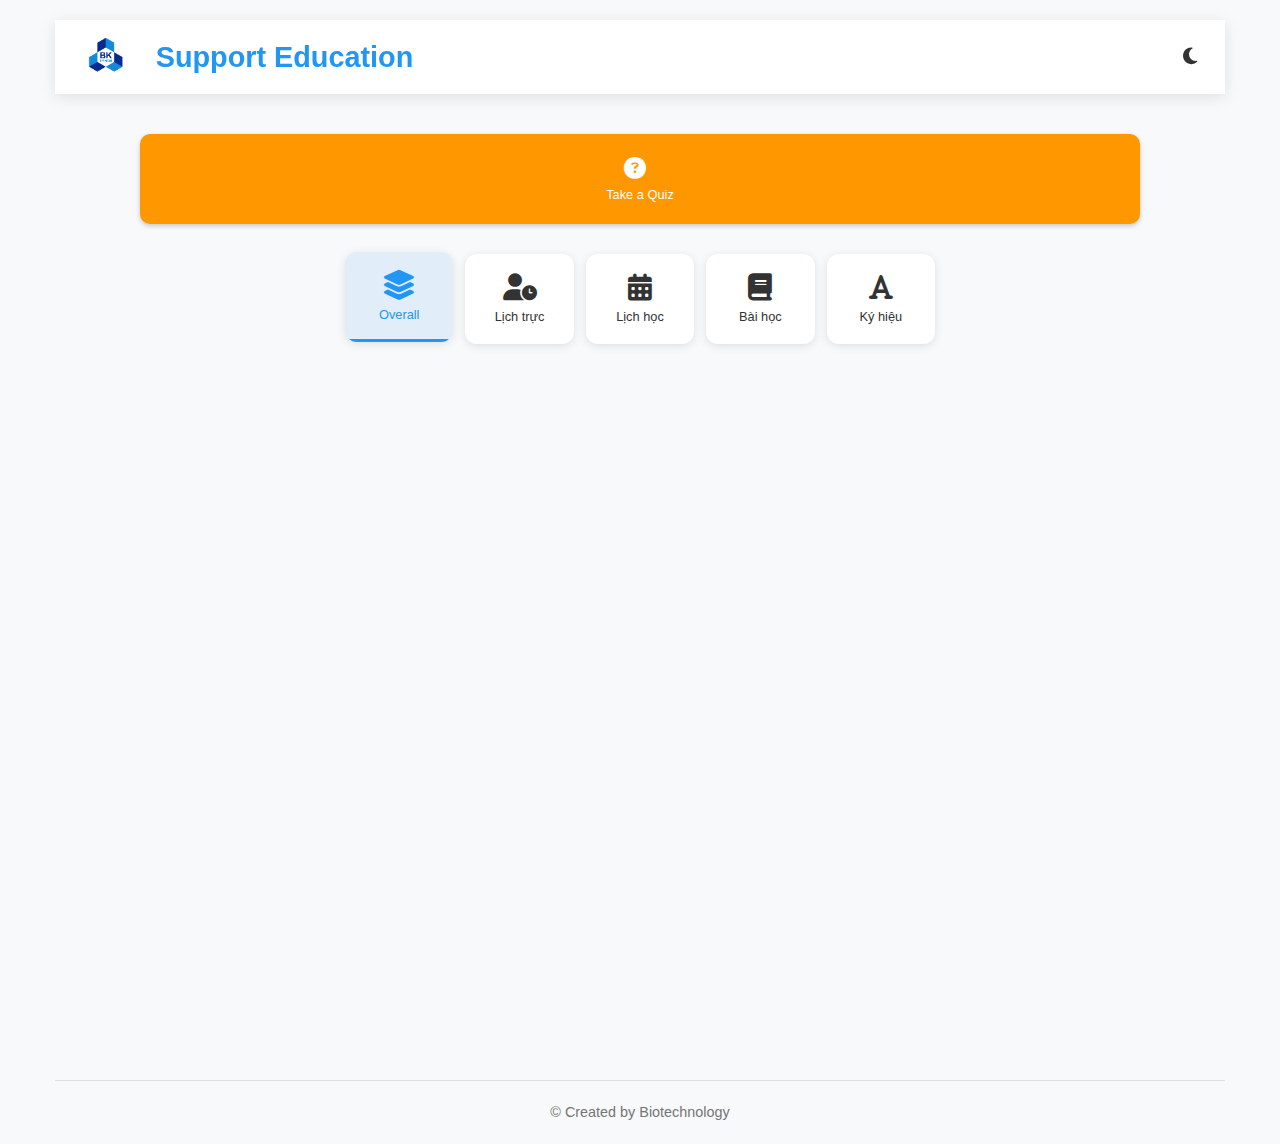
<file: index.html>
<!DOCTYPE html>
<html lang="vi">
<head>
  <meta charset="UTF-8">
  <meta name="viewport" content="width=device-width, initial-scale=1.0">
  <title>Support Education</title>
  <link rel="stylesheet" href="style.css">
  <link rel="stylesheet" href="https://cdnjs.cloudflare.com/ajax/libs/font-awesome/6.4.0/css/all.min.css">
</head>
<body>
  <div class="container">
    <header>
      <div class="header-content">
        <div class="header-logo-title">
          <img src="01_logobachkhoasang.png" alt="Logo Bách Khoa" class="header-logo">
          <h1>Support Education</h1>
        </div>
        <button id="theme-toggle" class="theme-toggle">
          <i class="fas fa-moon"></i>
        </button>
      </div>
    </header>

    <div class="quiz-container">
      <button class="nav-btn" id="take-quiz-btn">
        <i class="fas fa-question-circle"></i>
        <span>Take a Quiz</span>
      </button>
    </div>

    <div class="navigation">
      <button class="nav-btn active" data-section="overall">
        <i class="fas fa-layer-group"></i>
        <span>Overall</span>
      </button>
      <button class="nav-btn" data-section="duty-schedule">
        <i class="fas fa-user-clock"></i>
        <span>Lịch trực</span>
      </button>
      <button class="nav-btn" data-section="schedule">
        <i class="fas fa-calendar-alt"></i>
        <span>Lịch học</span>
      </button>
      <button class="nav-btn" data-section="lesson-details">
        <i class="fas fa-book"></i>
        <span>Bài học</span>
      </button>
      <button class="nav-btn" data-section="symbols">
        <i class="fas fa-font"></i>
        <span>Ký hiệu</span>
      </button>
    </div>

    <main>
      <section id="overall" class="section active">
        <h2>Tổng quan</h2>
        
        <div class="overview-container">
          <div class="overview-calendar">
            <div class="calendar-container">
              <div class="calendar-header">
                <button id="prev-month" class="calendar-nav-btn"><i class="fas fa-chevron-left"></i></button>
                <h3 id="current-month-year">Tháng 4, 2023</h3>
                <button id="next-month" class="calendar-nav-btn"><i class="fas fa-chevron-right"></i></button>
              </div>
              
              <div class="calendar-weekdays">
                <div>T2</div>
                <div>T3</div>
                <div>T4</div>
                <div>T5</div>
                <div>T6</div>
                <div>T7</div>
                <div>CN</div>
              </div>
              
              <div class="calendar-grid" id="calendar-grid">
                <!-- Calendar cells will be generated here -->
              </div>
            </div>
          </div>
          
          <div class="overview-details">
            <h3 id="overview-selected-date" class="overview-selected-date">Chọn một ngày</h3>
            
            <div class="overview-sections">
              <!-- Duty Schedule Section -->
              <div class="overview-section" id="overview-duty">
                <h4><i class="fas fa-user-clock"></i> Lịch trực</h4>
                <div id="overview-duty-content" class="overview-content">
                  <p class="no-data-message">Chọn một ngày để xem lịch trực</p>
                </div>
              </div>
              
              <!-- Class Schedule Section -->
              <div class="overview-section" id="overview-schedule">
                <h4><i class="fas fa-calendar-alt"></i> Lịch học</h4>
                <div id="overview-schedule-content" class="overview-content">
                  <div class="overview-session">
                    <div class="session-morning">
                      <h5>Buổi sáng</h5>
                      <div id="overview-morning-lessons" class="overview-lessons">
                        <p class="no-data-message">Chọn một ngày để xem lịch học</p>
                      </div>
                      <div class="overview-location">
                        <strong>Địa điểm:</strong> <span id="overview-morning-location"></span>
                      </div>
                      <div class="overview-teacher">
                        <strong>Giáo viên:</strong> <span id="overview-morning-teacher"></span>
                      </div>
                    </div>
                  </div>
                  
                  <div class="overview-session">
                    <div class="session-afternoon">
                      <h5>Buổi chiều</h5>
                      <div id="overview-afternoon-lessons" class="overview-lessons">
                        <p class="no-data-message">Chọn một ngày để xem lịch học</p>
                      </div>
                      <div class="overview-location">
                        <strong>Địa điểm:</strong> <span id="overview-afternoon-location"></span>
                      </div>
                      <div class="overview-teacher">
                        <strong>Giáo viên:</strong> <span id="overview-afternoon-teacher"></span>
                      </div>
                    </div>
                  </div>
                </div>
              </div>
              
              <!-- Lesson Details Section -->
              <div class="overview-section" id="overview-lessons">
                <h4><i class="fas fa-book"></i> Chi tiết bài học</h4>
                <div id="overview-lessons-content" class="overview-content">
                  <p class="no-data-message">Chọn một ngày để xem chi tiết bài học</p>
                </div>
              </div>
            </div>
          </div>
        </div>
      </section>

      <section id="schedule" class="section">
        <h2>Lịch học</h2>
        
        <!-- Full calendar view -->
        <!-- Calendar has been moved to the overall section -->
        
        <!-- Day details panel -->
        <div class="day-details" id="day-details">
          <h3 class="day-details-date" id="selected-date">Ngày được chọn</h3>
          <div class="day-details-content">
            <div class="session-details morning-session">
              <h4>Buổi sáng</h4>
              <div class="detail-row">
                <span class="detail-label">Bài học:</span>
                <span class="detail-value" id="morning-lessons">-</span>
              </div>
              <div class="detail-row">
                <span class="detail-label">Địa điểm:</span>
                <span class="detail-value" id="morning-location">-</span>
              </div>
              <div class="detail-row">
                <span class="detail-label">Giáo viên:</span>
                <span class="detail-value" id="morning-teacher">-</span>
              </div>
              <div class="lesson-info-preview" id="morning-lesson-info"></div>
            </div>
            
            <div class="session-details afternoon-session">
              <h4>Buổi chiều</h4>
              <div class="detail-row">
                <span class="detail-label">Bài học:</span>
                <span class="detail-value" id="afternoon-lessons">-</span>
              </div>
              <div class="detail-row">
                <span class="detail-label">Địa điểm:</span>
                <span class="detail-value" id="afternoon-location">-</span>
              </div>
              <div class="detail-row">
                <span class="detail-label">Giáo viên:</span>
                <span class="detail-value" id="afternoon-teacher">-</span>
              </div>
              <div class="lesson-info-preview" id="afternoon-lesson-info"></div>
            </div>
          </div>
        </div>
        
        <!-- Week tabs navigation -->
        <div class="week-tabs">
          <button class="week-tab" data-week="3">Tuần 3</button>
          <button class="week-tab" data-week="4">Tuần 4</button>
        </div>
        
        <!-- Weekly schedule -->
        <div class="weekly-schedule" id="weekly-schedule">
          <!-- Week schedule will be generated here -->
        </div>
      </section>

      <!-- New Duty Schedule Section -->
      <section id="duty-schedule" class="section">
        <h2>Lịch trực</h2>
        
        <div class="duty-container">
          <div class="schedule-table-container">
            <div id="loading-duty" class="loading">Đang tải dữ liệu...</div>
            <div id="error-duty-container"></div>
            <table class="schedule-table" id="duty-schedule-table">
              <thead>
                <tr>
                  <th>Ngày</th>
                  <th>Thứ</th>
                  <th>Trực Nhà Ăn</th>
                  <th>Trực VS KV1</th>
                  <th>Trực VS KV2</th>
                  <th>Trực VS KV3</th>
                  <th>Trực Gác Đêm</th>
                  <th>Ghi Chú</th>
                </tr>
              </thead>
              <tbody id="duty-schedule-body">
                <!-- Duty schedule data will be loaded here -->
              </tbody>
            </table>
          </div>
        </div>
      </section>

      <section id="lesson-details" class="section">
        <h2>Chi tiết bài học</h2>
        
        <!-- Reference Table -->
        <div class="reference-section">
          <h3>Bảng tham khảo nội dung bài học</h3>
          
          <!-- Học phần 4 Table -->
          <h4 class="reference-subtitle">Học phần 4 (KC) - Kỹ thuật chiến đấu bộ binh và chiến thuật</h4>
          <div class="reference-table-container">
            <table class="reference-table">
              <thead>
                <tr>
                  <th>Mã bài</th>
                  <th>Tên bài</th>
                  <th>Trang</th>
                  <th>Tài liệu</th>
                </tr>
              </thead>
              <tbody id="hocphan4-table-body">
                <!-- Table content will be generated here -->
              </tbody>
            </table>
          </div>
          
          <!-- Học phần 2 Table -->
          <h4 class="reference-subtitle">Học phần 2 (CT) - Công tác quốc phòng và an ninh</h4>
          <div class="reference-table-container">
            <table class="reference-table">
              <thead>
                <tr>
                  <th>Mã bài</th>
                  <th>Tên bài</th>
                  <th>Trang</th>
                  <th>Tài liệu</th>
                </tr>
              </thead>
              <tbody id="hocphan2-table-body">
                <!-- Table content will be generated here -->
              </tbody>
            </table>
          </div>
        </div>
        
      </section>

      <section id="symbols" class="section">
        <h2>Giải thích ký hiệu</h2>
        <div id="symbols-list" class="symbols-list">
          <!-- Symbols will be loaded here -->
        </div>
      </section>
    <footer>
      <p>&copy; Created by Biotechnology</p>
    </footer>
  </div>

  <script src="script.js"></script>
</body>
</html>
</file>
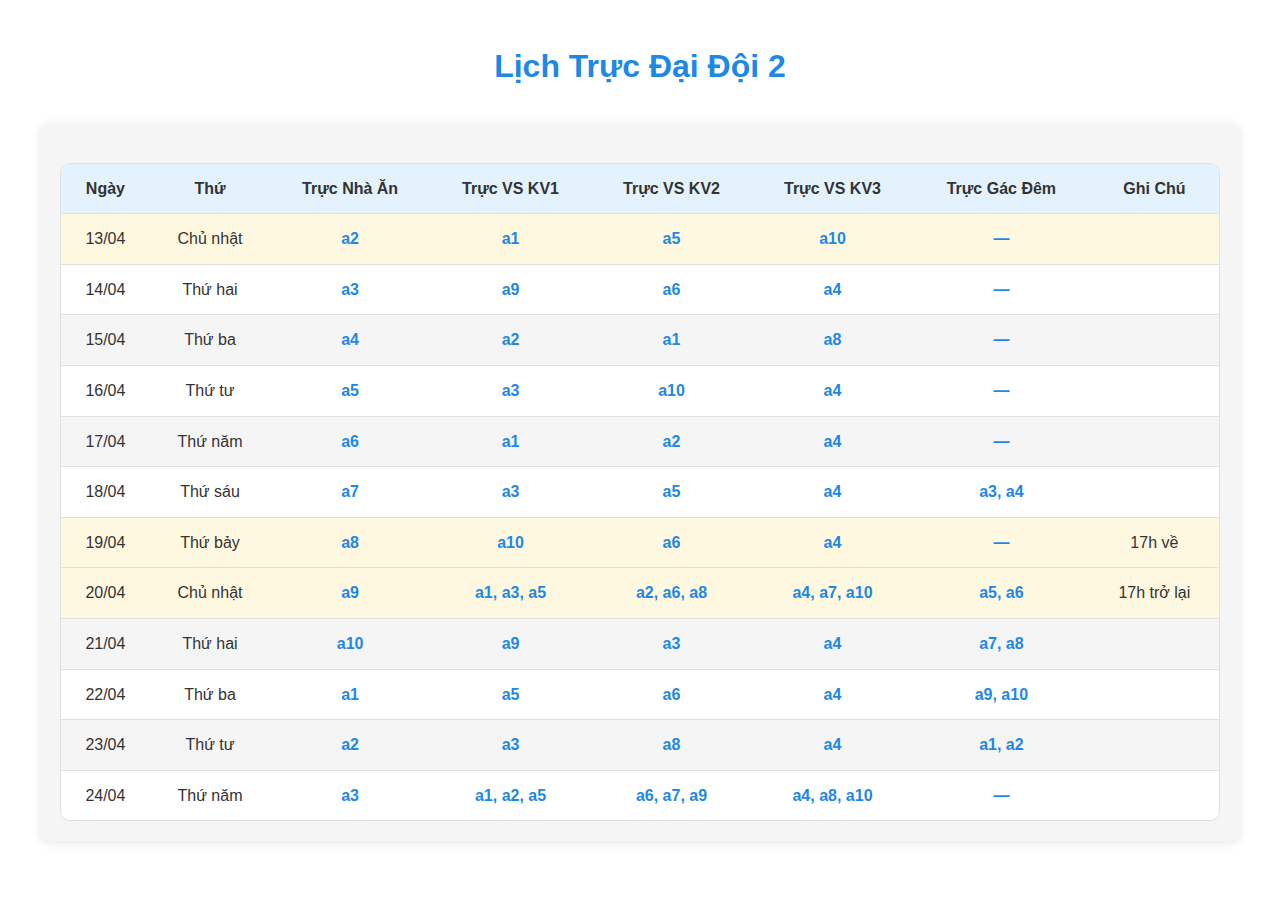
<file: lichtruc.html>
<!DOCTYPE html>
<html lang="vi">
<head>
  <meta charset="UTF-8">
  <meta name="viewport" content="width=device-width, initial-scale=1.0">
  <title>Lịch Trực Đại Đội 2</title>
  <style>
    :root {
      --primary-color: #1e88e5;
      --accent-color: #ff8f00;
      --text-color: #333333;
      --background-color: #ffffff;
      --card-bg: #f5f5f5;
      --border-color: #e0e0e0;
      --table-header-bg: #e3f2fd;
      --table-row-odd: #f5f5f5;
      --table-row-even: #ffffff;
      --shadow: 0 2px 10px rgba(0, 0, 0, 0.1);
    }

    body {
      font-family: 'Segoe UI', Tahoma, Geneva, Verdana, sans-serif;
      background-color: var(--background-color);
      color: var(--text-color);
      line-height: 1.6;
      margin: 0;
      padding: 20px;
    }

    .container {
      max-width: 1200px;
      margin: 0 auto;
    }

    h1 {
      text-align: center;
      color: var(--primary-color);
      margin-bottom: 30px;
    }

    .duty-schedule-container {
      background-color: var(--card-bg);
      border-radius: 10px;
      padding: 20px;
      box-shadow: var(--shadow);
      overflow: hidden;
    }

    .schedule-table-container {
      overflow-x: auto;
      margin-top: 20px;
    }

    .schedule-table {
      width: 100%;
      border-collapse: separate;
      border-spacing: 0;
      border: 1px solid var(--border-color);
      border-radius: 10px;
      overflow: hidden;
    }

    .schedule-table th,
    .schedule-table td {
      padding: 12px 15px;
      text-align: center;
      border-bottom: 1px solid var(--border-color);
    }

    .schedule-table th {
      background-color: var(--table-header-bg);
      color: var(--text-color);
      font-weight: bold;
      white-space: nowrap;
    }

    .schedule-table tr:nth-child(odd) {
      background-color: var(--table-row-odd);
    }

    .schedule-table tr:nth-child(even) {
      background-color: var(--table-row-even);
    }

    .schedule-table tr:last-child td {
      border-bottom: none;
    }

    .schedule-table tr:hover {
      background-color: rgba(30, 136, 229, 0.05);
    }

    /* Style for weekend days */
    .weekend {
      background-color: #fff8e1 !important;
    }

    /* Style for duty codes */
    .duty-code {
      font-weight: bold;
      color: var(--primary-color);
    }

    /* Loading indicator */
    .loading {
      text-align: center;
      padding: 20px;
      font-style: italic;
      color: #757575;
    }

    /* Error message */
    .error-message {
      padding: 15px;
      background-color: rgba(255, 0, 0, 0.1);
      border-left: 4px solid #ff5252;
      color: var(--text-color);
      border-radius: 4px;
      margin: 15px 0;
    }

    /* Responsive design */
    @media (max-width: 768px) {
      .schedule-table th,
      .schedule-table td {
        padding: 8px 10px;
        font-size: 0.9rem;
      }
      
      h1 {
        font-size: 1.5rem;
      }
      
      .duty-schedule-container {
        padding: 15px;
      }
    }

    @media (max-width: 480px) {
      .schedule-table th,
      .schedule-table td {
        padding: 6px 8px;
        font-size: 0.8rem;
      }
      
      h1 {
        font-size: 1.3rem;
      }
    }
  </style>
</head>
<body>
  <div class="container">
    <h1>Lịch Trực Đại Đội 2</h1>
    
    <div class="duty-schedule-container">
      <div id="loading" class="loading">Đang tải dữ liệu...</div>
      <div id="error-container"></div>
      
      <div class="schedule-table-container">
        <table class="schedule-table" id="duty-schedule-table">
          <thead>
            <tr>
              <th>Ngày</th>
              <th>Thứ</th>
              <th>Trực Nhà Ăn</th>
              <th>Trực VS KV1</th>
              <th>Trực VS KV2</th>
              <th>Trực VS KV3</th>
              <th>Trực Gác Đêm</th>
              <th>Ghi Chú</th>
            </tr>
          </thead>
          <tbody id="duty-schedule-body">
            <!-- Table content will be generated here -->
          </tbody>
        </table>
      </div>
    </div>
  </div>

  <script>
    document.addEventListener('DOMContentLoaded', () => {
      const dutyScheduleBody = document.getElementById('duty-schedule-body');
      const loadingIndicator = document.getElementById('loading');
      const errorContainer = document.getElementById('error-container');
      
      // Function to load and display duty schedule
      async function loadDutySchedule() {
        try {
          const response = await fetch('lichtruc.json');
          
          if (!response.ok) {
            throw new Error(`HTTP error! status: ${response.status}`);
          }
          
          const data = await response.json();
          
          // Check if data has the expected structure
          if (!data.LịchTrựcĐạiĐội2 || !Array.isArray(data.LịchTrựcĐạiĐội2)) {
            throw new Error('Invalid data format: LịchTrựcĐạiĐội2 is missing or not an array');
          }
          
          // Hide loading indicator
          loadingIndicator.style.display = 'none';
          
          // Populate table with duty schedule data
          displayDutySchedule(data.LịchTrựcĐạiĐội2);
          
        } catch (error) {
          console.error('Error loading duty schedule:', error);
          
          // Hide loading indicator
          loadingIndicator.style.display = 'none';
          
          // Show error message
          errorContainer.innerHTML = `
            <div class="error-message">
              Không thể tải dữ liệu lịch trực. Vui lòng thử lại sau. (${error.message})
            </div>
          `;
        }
      }
      
      // Function to display duty schedule data in the table
      function displayDutySchedule(scheduleData) {
        // Sort by date if needed
        scheduleData.sort((a, b) => {
          const dateA = parseDate(a.Ngày);
          const dateB = parseDate(b.Ngày);
          return dateA - dateB;
        });
        
        // Clear table body
        dutyScheduleBody.innerHTML = '';
        
        // Add rows for each day in the schedule
        scheduleData.forEach(day => {
          const row = document.createElement('tr');
          
          // Add weekend class for Saturday and Sunday
          if (day.Thứ === 'Chủ nhật' || day.Thứ === 'Thứ bảy') {
            row.classList.add('weekend');
          }
          
          // Add table cells
          row.innerHTML = `
            <td>${day.Ngày}</td>
            <td>${day.Thứ}</td>
            <td class="duty-code">${formatDutyValue(day.TrựcNhàĂn)}</td>
            <td class="duty-code">${formatDutyValue(day.TrựcVsKV1)}</td>
            <td class="duty-code">${formatDutyValue(day.TrựcVsKV2)}</td>
            <td class="duty-code">${formatDutyValue(day.TrựcVsKV3)}</td>
            <td class="duty-code">${formatDutyValue(day.TrựcGácĐêm)}</td>
            <td>${day.GhiChú || ''}</td>
          `;
          
          dutyScheduleBody.appendChild(row);
        });
      }
      
      // Helper function to format duty values
      function formatDutyValue(value) {
        if (!value) return '';
        if (value === 'x') return '—'; // Replace 'x' with em dash
        return value;
      }
      
      // Helper function to parse date from DD/MM format
      function parseDate(dateStr) {
        const [day, month] = dateStr.split('/').map(Number);
        // Use current year as default
        const year = new Date().getFullYear();
        return new Date(year, month - 1, day);
      }
      
      // Load the duty schedule data
      loadDutySchedule();
    });
  </script>
</body>
</html>
</file>
<file: style.css>
/* Variables for theme colors */
:root {
  --primary-color: #2196f3;
  --primary-light: #64b5f6;
  --accent-color: #ff9800;
  --text-color: #333333;
  --text-light: #757575;
  --background-color: #f8f9fa;
  --card-bg: #ffffff;
  --header-bg: #ffffff;
  --border-color: #e0e0e0;
  --session-morning: rgba(255, 236, 179, 0.3);
  --session-afternoon: rgba(187, 222, 251, 0.3);
  --calendar-day-hover: #e3f2fd;
  --calendar-day-selected: #bbdefb;
  --shadow: 0 2px 10px rgba(0, 0, 0, 0.1);
  --header-shadow: 0 3px 15px rgba(0, 0, 0, 0.1);
  --btn-hover: #f1f1f1;
  --table-header-bg: #e3f2fd;
  --table-row-odd: #f8f9fa;
  --table-row-even: #ffffff;
  --table-border: #e0e0e0;
  --card-radius: 12px;
  --transition-speed: 0.3s;
}

/* Dark theme */
body.dark-theme {
  --primary-color: #2196f3;
  --primary-light: #1976d2;
  --accent-color: #ffa726;
  --text-color: #e0e0e0;
  --text-light: #b0b0b0;
  --background-color: #121212;
  --card-bg: #1e1e1e;
  --header-bg: #1a1a1a;
  --border-color: #333333;
  --session-morning: rgba(255, 236, 179, 0.15);
  --session-afternoon: rgba(187, 222, 251, 0.15);
  --calendar-day-hover: #1e3a5f;
  --calendar-day-selected: #2c3e50;
  --shadow: 0 4px 12px rgba(0, 0, 0, 0.3);
  --header-shadow: 0 3px 15px rgba(0, 0, 0, 0.4);
  --btn-hover: #2d2d2d;
  --table-header-bg: #1e3a5f;
  --table-row-odd: #1e1e1e;
  --table-row-even: #2a2a2a;
  --table-border: #444444;
}

/* Reset and base styles */
* {
  margin: 0;
  padding: 0;
  box-sizing: border-box;
  -webkit-tap-highlight-color: transparent;
}

body {
  font-family: 'Segoe UI', Tahoma, Geneva, Verdana, sans-serif;
  background-color: var(--background-color);
  color: var(--text-color);
  line-height: 1.6;
  transition: background-color var(--transition-speed), color var(--transition-speed);
  margin: 0;
  padding: 0;
}

.container {
  max-width: 1200px;
  margin: 0 auto;
  padding: 20px 15px;
}

/* Header styles */
header {
  position: sticky;
  top: 0;
  left: 0;
  right: 0;
  z-index: 1000;
  width: 100%;
  background-color: var(--header-bg);
  backdrop-filter: blur(10px);
  -webkit-backdrop-filter: blur(10px);
  border-bottom: none;
  padding: 12px 0;
  margin-bottom: 30px;
  box-shadow: var(--header-shadow, 0 3px 15px rgba(0, 0, 0, 0.15));
}

.header-content {
  display: flex;
  align-items: center;
  justify-content: space-between;
  max-width: 1200px;
  margin: 0 auto;
  padding: 0 15px;
}

.header-logo-title {
  display: flex;
  align-items: center;
}

.header-logo {
  height: 50px;
  width: auto;
  margin-right: 15px;
}

h1 {
  font-size: 1.8rem;
  color: var(--primary-color);
}

h2 {
  font-size: 1.5rem;
  margin-bottom: 20px;
  color: var(--primary-color);
}

h3 {
  font-size: 1.2rem;
  margin-bottom: 15px;
  color: var(--primary-color);
}

h4 {
  font-size: 1.1rem;
  margin-bottom: 10px;
}

/* Theme toggle button */
.theme-toggle {
  position: relative;
  width: 40px;
  height: 40px;
  border-radius: 50%;
  background: none;
  border: none;
  color: var(--text-color);
  cursor: pointer;
  transition: all var(--transition-speed);
  margin-left: auto;
}

.theme-toggle:hover {
  background-color: var(--btn-hover);
  transform: rotate(15deg);
}

.theme-toggle i {
  font-size: 1.2rem;
  transition: transform var(--transition-speed);
}

.theme-toggle:hover i {
  transform: scale(1.1);
}

/* Navigation buttons */
.navigation {
  display: grid;
  grid-template-columns: repeat(auto-fit, minmax(85px, 1fr));
  gap: 12px;
  margin: 20px 0 30px;
  padding: 0 5px;
  max-width: 600px;
  margin-left: auto;
  margin-right: auto;
}

.nav-btn {
  display: flex;
  flex-direction: column;
  align-items: center;
  justify-content: center;
  background-color: var(--card-bg);
  border: none;
  color: var(--text-color);
  padding: 15px 5px;
  border-radius: var(--card-radius);
  cursor: pointer;
  transition: all var(--transition-speed);
  box-shadow: var(--shadow);
  position: relative;
  overflow: hidden;
  height: 90px;
}

/* Quiz Container */
.quiz-container {
  width: 100%;
  display: flex;
  justify-content: center;
  padding: 10px 0;
  margin-bottom: 10px;
}

#take-quiz-btn {
  width: 90%;
  max-width: 1000px;
  padding: 12px 20px;
  border-radius: 10px;
  background-color: #ff9800;
  color: white;
  font-size: 18px;
  font-weight: 600;
  transition: all 0.3s ease;
  border: none;
  box-shadow: 0 2px 5px rgba(0, 0, 0, 0.2);
  display: flex;
  align-items: center;
  justify-content: center;
  animation: pulse 2s infinite;
}

@keyframes pulse {
  0% {
    box-shadow: 0 0 0 0 rgba(255, 152, 0, 0.7);
  }
  70% {
    box-shadow: 0 0 0 10px rgba(255, 152, 0, 0);
  }
  100% {
    box-shadow: 0 0 0 0 rgba(255, 152, 0, 0);
  }
}

#take-quiz-btn i {
  margin-right: 10px;
  font-size: 22px;
}

#take-quiz-btn:hover {
  background-color: #e68a00;
  transform: translateY(-2px);
  box-shadow: 0 4px 8px rgba(0, 0, 0, 0.2);
  animation: none;
}

/* Dark theme adjustments */
.dark-theme #take-quiz-btn {
  background-color: #ff9800;
  color: #ffffff;
}

.dark-theme #take-quiz-btn:hover {
  background-color: #e68a00;
}

.nav-btn:after {
  content: '';
  position: absolute;
  bottom: 0;
  left: 0;
  width: 100%;
  height: 3px;
  background-color: var(--primary-color);
  transform: scaleX(0);
  transform-origin: center;
  transition: transform var(--transition-speed);
}

.nav-btn i {
  font-size: 1.7rem;
  margin-bottom: 8px;
  transition: transform var(--transition-speed), color var(--transition-speed);
  z-index: 1;
}

.nav-btn span {
  font-size: 0.8rem;
  font-weight: 500;
  text-align: center;
  transition: color var(--transition-speed);
  z-index: 1;
}

.nav-btn.active {
  background-color: rgba(33, 150, 243, 0.1);
  color: var(--primary-color);
  transform: translateY(-2px);
}

.nav-btn.active:after {
  transform: scaleX(1);
}

.nav-btn.active i {
  transform: scale(1.1);
  color: var(--primary-color);
}

.nav-btn:hover {
  transform: translateY(-3px);
  box-shadow: 0 8px 20px rgba(0, 0, 0, 0.15);
}

.nav-btn:hover:after {
  transform: scaleX(1);
}

.nav-btn:hover i {
  transform: scale(1.1);
  color: var(--primary-color);
}

@media (max-width: 768px) {
  .navigation {
    grid-template-columns: repeat(auto-fit, minmax(65px, 1fr));
    gap: 8px;
    margin-top: 15px;
    margin-bottom: 25px;
  }
  
  .nav-btn {
    padding: 12px 5px;
    height: 80px;
  }
  
  .nav-btn i {
    font-size: 1.5rem;
    margin-bottom: 6px;
  }
}

/* Section styles */
.section {
  display: none;
  opacity: 0;
  transition: all var(--transition-speed);
}

.section.active {
  display: block;
  animation: fadeIn var(--transition-speed) forwards;
}

@keyframes fadeIn {
  from {
    opacity: 0;
    transform: translateY(10px);
  }
  to {
    opacity: 1;
    transform: translateY(0);
  }
}

@keyframes fadeOut {
  from {
    opacity: 1;
    transform: translateY(0);
  }
  to {
    opacity: 0;
    transform: translateY(-10px);
  }
}

/* Week tabs styles */
.week-tabs {
  display: flex;
  justify-content: center;
  margin-bottom: 20px;
  border-radius: 30px;
  background-color: var(--card-bg);
  padding: 5px;
  overflow: hidden;
  box-shadow: var(--shadow);
}

.week-tab {
  background: none;
  border: none;
  padding: 10px 20px;
  font-size: 1rem;
  cursor: pointer;
  transition: all 0.3s;
  color: var(--text-color);
  flex: 1;
  border-radius: 15px;
  position: relative;
  overflow: hidden;
}

.week-tab.active {
  background-color: var(--primary-color);
  color: white;
  font-weight: bold;
}

.week-tab:hover:not(.active) {
  background-color: var(--btn-hover);
}

/* Weekly schedule styles */
.weekly-schedule {
  margin-bottom: 30px;
}

.day-card {
  background-color: var(--card-bg);
  border-radius: 10px;
  margin-bottom: 15px;
  overflow: hidden;
  box-shadow: var(--shadow);
}

.day-header {
  background-color: var(--primary-color);
  color: white;
  padding: 10px 15px;
  font-weight: bold;
  display: flex;
  justify-content: space-between;
}

.day-content {
  padding: 15px;
}

.session-row {
  display: flex;
  margin-bottom: 10px;
  padding-bottom: 10px;
  border-bottom: 1px solid var(--border-color);
}

.session-row:last-child {
  margin-bottom: 0;
  padding-bottom: 0;
  border-bottom: none;
}

.session-time {
  flex: 0 0 100px;
  font-weight: bold;
}

.session-details {
  flex: 1;
}

.session-morning {
  background-color: var(--session-morning);
  border-radius: 5px;
  padding: 10px;
  margin-bottom: 10px;
}

.session-afternoon {
  background-color: var(--session-afternoon);
  border-radius: 5px;
  padding: 10px;
}

.session-code {
  font-weight: bold;
  color: var(--primary-color);
  cursor: pointer;
}

.session-code:hover {
  text-decoration: underline;
}

.session-location, .session-teacher {
  margin-top: 5px;
  font-size: 0.9rem;
}

/* Reference table styles */
.reference-section {
  margin-top: 40px;
  background-color: var(--card-bg);
  border-radius: 15px;
  padding: 25px;
  box-shadow: var(--shadow);
}

.reference-section h3 {
  text-align: center;
  margin-bottom: 20px;
}

.reference-tabs {
  display: flex;
  justify-content: center;
  margin: 20px 0;
  gap: 15px;
}

.ref-tab {
  background-color: var(--background-color);
  color: var(--text-color);
  border: none;
  padding: 10px 20px;
  border-radius: 20px;
  cursor: pointer;
  transition: all 0.3s;
  box-shadow: var(--shadow);
  font-weight: 500;
}

.ref-tab:hover {
  transform: translateY(-2px);
  box-shadow: 0 4px 12px rgba(0, 0, 0, 0.15);
}

.ref-tab.active {
  background-color: var(--primary-color);
  color: white;
  transform: translateY(-2px);
}

.reference-subtitle {
  background-color: var(--primary-color);
  color: white;
  padding: 10px 15px;
  border-radius: 8px 8px 0 0;
  margin: 20px 0 0 0;
  font-weight: 500;
}

.reference-table-container {
  overflow-x: auto;
  margin-bottom: 30px;
  border-radius: 0 0 12px 12px;
  box-shadow: var(--shadow);
  position: relative;
}

.reference-table-container:last-child {
  margin-bottom: 0;
}

.reference-table {
  width: 100%;
  border-collapse: separate;
  border-spacing: 0;
  border-radius: 12px;
  overflow: hidden;
}

.reference-table th, 
.reference-table td {
  padding: 14px 18px;
  text-align: left;
  border-bottom: 1px solid var(--table-border);
}

.reference-table th {
  background-color: var(--table-header-bg);
  color: var(--text-color);
  font-weight: bold;
}

.reference-table tr:nth-child(odd) {
  background-color: var(--table-row-odd);
}

.reference-table tr:nth-child(even) {
  background-color: var(--table-row-even);
}

.reference-table tr:last-child td {
  border-bottom: none;
}

.reference-table .lesson-code-cell {
  color: var(--primary-color);
  font-weight: bold;
}

.reference-table tr:hover {
  background-color: rgba(30, 136, 229, 0.05);
}

/* Table transition effects */
.reference-table tbody {
  transition: opacity 0.3s ease-in-out;
}

.reference-table tbody.fade-out {
  opacity: 0;
}

.reference-table tbody.fade-in {
  opacity: 1;
  animation: tableContentFadeIn 0.4s ease-in-out;
}

@keyframes tableContentFadeIn {
  from {
    opacity: 0;
    transform: translateY(10px);
  }
  to {
    opacity: 1;
    transform: translateY(0);
  }
}

/* Lesson details styles */
.lesson-info {
  background-color: var(--card-bg);
  border-radius: 10px;
  padding: 20px;
  margin-bottom: 30px;
  box-shadow: var(--shadow);
}

.lesson-card {
  background-color: var(--background-color);
  border-radius: 8px;
  padding: 20px;
  margin-bottom: 20px;
  box-shadow: var(--shadow);
}

.lesson-card h3 {
  color: var(--primary-color);
  margin-bottom: 15px;
  border-bottom: 1px solid var(--border-color);
  padding-bottom: 10px;
}

.lesson-property {
  margin-bottom: 10px;
}

.instruction {
  text-align: center;
  color: var(--text-light);
  font-style: italic;
}

/* Symbols list styles */
.symbols-list {
  display: grid;
  grid-template-columns: repeat(auto-fill, minmax(250px, 1fr));
  gap: 15px;
  margin-top: 20px;
}

.symbol-item {
  display: flex;
  align-items: center;
  padding: 15px;
  background-color: var(--card-bg);
  border-radius: 10px;
  box-shadow: var(--shadow);
  transition: transform 0.2s, box-shadow 0.2s;
}

.symbol-item:hover {
  transform: translateY(-3px);
  box-shadow: 0 5px 15px rgba(0, 0, 0, 0.15);
}

.symbol-code {
  font-weight: bold;
  padding: 8px 12px;
  background-color: var(--primary-color);
  color: white;
  border-radius: 6px;
  margin-right: 15px;
  min-width: 45px;
  text-align: center;
}

.symbol-meaning {
  flex: 1;
}

/* Footer styles */
footer {
  text-align: center;
  margin-top: 40px;
  padding-top: 20px;
  border-top: 1px solid var(--border-color);
  color: var(--text-light);
  font-size: 0.9rem;
}

/* Responsive design */
@media (max-width: 992px) {
  .container {
    padding: 15px;
  }
  
  .sessions {
    grid-template-columns: 1fr;
  }
}

@media (max-width: 768px) {
  h1 {
    font-size: 1.5rem;
  }
  
  .navigation {
    grid-template-columns: repeat(auto-fit, minmax(60px, 1fr));
    gap: 8px;
  }
  
  .week-tabs {
    flex-wrap: wrap;
    border-radius: 10px;
  }
  
  .week-tab {
    min-width: 140px;
    margin: 5px;
  }
  
  .session-row {
    flex-direction: column;
  }
  
  .session-time {
    margin-bottom: 10px;
  }
  
  .symbols-list {
    grid-template-columns: 1fr;
  }
  
  .reference-section {
    padding: 15px;
    margin-top: 30px;
  }
  
  .reference-tabs {
    flex-direction: row;
    flex-wrap: wrap;
    gap: 10px;
  }
  
  .ref-tab {
    padding: 8px 15px;
    font-size: 0.9rem;
    flex-grow: 1;
    text-align: center;
  }
  
  .reference-table th, 
  .reference-table td {
    padding: 10px 12px;
    font-size: 0.9rem;
  }
  
  .reference-subtitle {
    font-size: 1rem;
    padding: 8px 12px;
  }
  
  .reference-table-container {
    margin-bottom: 20px;
  }
}

@media (max-width: 480px) {
  h1 {
    font-size: 1.3rem;
  }
  
  header {
    flex-direction: column;
    align-items: flex-start;
    gap: 10px;
  }
  
  .theme-toggle {
    align-self: flex-end;
  }
  
  .day-header {
    flex-direction: column;
  }
  
  .reference-section h3 {
    font-size: 1.1rem;
  }
  
  .reference-subtitle {
    font-size: 0.9rem;
    padding: 8px 10px;
  }
  
  .reference-table-container {
    margin-bottom: 15px;
  }
  
  .reference-table th, 
  .reference-table td {
    padding: 8px 10px;
    font-size: 0.8rem;
  }
}

.error-message {
  padding: 15px;
  background-color: rgba(255, 0, 0, 0.1);
  border-left: 4px solid #ff5252;
  color: var(--text-color);
  border-radius: 4px;
  margin: 15px 0;
}

/* Loading indicator */
.reference-table-container {
  position: relative;
}

.reference-table-container::after {
  content: "";
  position: absolute;
  top: 50%;
  left: 50%;
  width: 30px;
  height: 30px;
  margin: -15px 0 0 -15px;
  border: 3px solid rgba(0, 0, 0, 0.1);
  border-radius: 50%;
  border-top-color: var(--primary-color);
  animation: loader-spin 0.6s linear infinite;
  opacity: 0;
  visibility: hidden;
  transition: opacity 0.2s ease-in-out, visibility 0.2s ease-in-out;
}

.reference-table-container.loading::after {
  opacity: 1;
  visibility: visible;
}

@keyframes loader-spin {
  to {
    transform: rotate(360deg);
  }
}

/* Duty Schedule Styles */
.duty-container {
  background-color: var(--card-bg);
  border-radius: 10px;
  padding: 20px;
  box-shadow: var(--shadow);
}

.duty-filter {
  display: flex;
  margin-bottom: 20px;
  gap: 10px;
}

.duty-search {
  flex: 1;
  padding: 10px 15px;
  border: 1px solid var(--border-color);
  border-radius: 20px;
  background-color: var(--background-color);
  color: var(--text-color);
  font-size: 0.9rem;
  outline: none;
  transition: border-color 0.3s;
}

.duty-search:focus {
  border-color: var(--primary-color);
}

.duty-search-btn {
  background-color: var(--primary-color);
  color: white;
  border: none;
  border-radius: 20px;
  padding: 10px 20px;
  cursor: pointer;
  transition: background-color 0.3s;
}

.duty-search-btn:hover {
  background-color: #1976d2;
}

/* Schedule Table styles */
.schedule-table-container {
  overflow-x: auto;
  margin-top: 20px;
  border-radius: 8px;
  box-shadow: var(--shadow);
}

.schedule-table {
  width: 100%;
  border-collapse: separate;
  border-spacing: 0;
  border: 1px solid var(--border-color);
  border-radius: 8px;
  overflow: hidden;
}

.schedule-table th,
.schedule-table td {
  padding: 12px 15px;
  text-align: center;
  border-bottom: 1px solid var(--border-color);
}

.schedule-table th {
  background-color: var(--table-header-bg);
  color: var(--text-color);
  font-weight: bold;
  white-space: nowrap;
}

.schedule-table tr:nth-child(odd) {
  background-color: var(--table-row-odd);
}

.schedule-table tr:nth-child(even) {
  background-color: var(--table-row-even);
}

.schedule-table tr:last-child td {
  border-bottom: none;
}

.schedule-table tr:hover {
  background-color: rgba(30, 136, 229, 0.05);
}

/* Style for weekend days */
.weekend {
  background-color: #fff8e1 !important;
}

/* Style for duty codes */
.duty-code {
  font-weight: bold;
  color: var(--primary-color);
}

/* Loading indicator */
.loading {
  text-align: center;
  padding: 20px;
  font-style: italic;
  color: #757575;
}

/* Responsive styles for duty schedule */
@media (max-width: 768px) {
  .duty-container {
    padding: 15px;
  }
  
  .duty-filter {
    flex-direction: column;
  }
  
  .duty-search, 
  .duty-search-btn {
    width: 100%;
  }
  
  .schedule-table th,
  .schedule-table td {
    padding: 8px 10px;
    font-size: 0.9rem;
  }
}

@media (max-width: 480px) {
  .schedule-table th,
  .schedule-table td {
    padding: 6px 8px;
    font-size: 0.8rem;
  }
}

/* Calendar styles */
.calendar-container {
  background-color: var(--card-bg);
  border-radius: 10px;
  padding: 20px;
  box-shadow: var(--shadow);
  margin-bottom: 30px;
}

.calendar-header {
  display: flex;
  justify-content: space-between;
  align-items: center;
  margin-bottom: 20px;
}

.calendar-header h3 {
  font-size: 1.3rem;
  margin: 0;
  color: var(--primary-color);
}

.calendar-nav-btn {
  background: none;
  border: none;
  color: var(--text-color);
  font-size: 1.2rem;
  cursor: pointer;
  padding: 5px 10px;
  border-radius: 50%;
  transition: background-color 0.3s;
}

.calendar-nav-btn:hover {
  background-color: var(--btn-hover);
}

.calendar-weekdays {
  display: grid;
  grid-template-columns: repeat(7, 1fr);
  text-align: center;
  font-weight: bold;
  margin-bottom: 10px;
  color: var(--text-color);
}

.calendar-weekdays div {
  padding: 10px;
}

.calendar-grid {
  display: grid;
  grid-template-columns: repeat(7, 1fr);
  gap: 5px;
}

.calendar-day-cell {
  aspect-ratio: 1/1;
  padding: 5px;
  border-radius: 8px;
  background-color: var(--background-color);
  border: 1px solid var(--border-color);
  cursor: pointer;
  transition: all var(--transition-speed);
  position: relative;
  overflow: hidden;
}

.calendar-day-cell:hover {
  background-color: var(--calendar-day-hover);
  transform: translateY(-2px);
}

.calendar-day-cell.selected {
  background-color: var(--calendar-day-selected);
  transform: scale(1.05);
}

.calendar-day-cell.today {
  box-shadow: 0 0 0 2px var(--primary-color);
}

.calendar-day-cell.other-month {
  opacity: 0.5;
}

.day-number {
  font-weight: bold;
  margin-bottom: 5px;
}

.calendar-event {
  font-size: 0.7rem;
  margin-top: 2px;
  white-space: nowrap;
  overflow: hidden;
  text-overflow: ellipsis;
  padding: 2px 4px;
  border-radius: 3px;
}

.calendar-event.morning {
  background-color: var(--session-morning);
}

.calendar-event.afternoon {
  background-color: var(--session-afternoon);
}

.calendar-event.duty {
  background-color: rgba(255, 193, 7, 0.3);
}

/* Day details panel */
.day-details {
  background-color: var(--card-bg);
  border-radius: var(--card-radius);
  padding: 20px;
  margin-top: 20px;
  box-shadow: var(--shadow);
  transform: translateY(20px);
  opacity: 0;
  transition: all var(--transition-speed);
}

.day-details.show {
  transform: translateY(0);
  opacity: 1;
}

.day-details-date {
  font-size: 1.4rem;
  margin-bottom: 20px;
  color: var(--primary-color);
  text-align: center;
}

.day-details-content {
  display: grid;
  grid-template-columns: repeat(auto-fit, minmax(300px, 1fr));
  gap: 20px;
}

.session-details {
  background-color: var(--background-color);
  padding: 15px;
  border-radius: 8px;
  box-shadow: var(--shadow);
}

.morning-session {
  border-left: 4px solid #ffb74d;
}

.afternoon-session {
  border-left: 4px solid #64b5f6;
}

.duty-details {
  background-color: var(--background-color);
  padding: 15px;
  border-radius: 8px;
  box-shadow: var(--shadow);
  border-left: 4px solid #81c784;
}

.session-details h4, .duty-details h4 {
  color: var(--primary-color);
  margin-top: 0;
  margin-bottom: 15px;
  font-size: 1.1rem;
}

.detail-row {
  margin-bottom: 10px;
  display: flex;
  flex-wrap: wrap;
}

.detail-label {
  font-weight: bold;
  margin-right: 10px;
  min-width: 80px;
}

.detail-value {
  flex: 1;
}

.lesson-info-preview {
  margin-top: 15px;
  padding-top: 15px;
  border-top: 1px solid var(--border-color);
}

/* Media queries for responsive calendar */
@media (max-width: 768px) {
  .calendar-grid {
    gap: 3px;
  }
  
  .calendar-day-cell {
    padding: 3px;
  }
  
  .day-details-content {
    grid-template-columns: 1fr;
  }
  
  .calendar-event {
    font-size: 0.6rem;
  }
}

@media (max-width: 480px) {
  .calendar-container {
    padding: 10px;
  }
  
  .calendar-grid {
    gap: 2px;
  }
  
  .calendar-weekdays div {
    padding: 5px;
    font-size: 0.8rem;
  }
  
  .day-number {
    font-size: 0.8rem;
  }
  
  .calendar-event {
    display: none;
  }
  
  .calendar-day-cell.has-events::after {
    content: "";
    position: absolute;
    bottom: 2px;
    right: 2px;
    width: 4px;
    height: 4px;
    border-radius: 50%;
    background-color: var(--primary-color);
  }
}

.lesson-preview {
  margin-bottom: 15px;
  padding: 10px;
  background-color: rgba(0, 0, 0, 0.03);
  border-radius: 4px;
}

.lesson-preview h5 {
  margin-top: 0;
  margin-bottom: 8px;
  color: var(--primary-color);
}

.lesson-preview p {
  margin: 5px 0;
}

/* Duty info styles */
.duty-info-grid {
  display: grid;
  grid-template-columns: repeat(auto-fill, minmax(200px, 1fr));
  gap: 10px;
}

.duty-item {
  display: flex;
  flex-direction: column;
  padding: 10px;
  background-color: rgba(0, 0, 0, 0.03);
  border-radius: 4px;
}

.duty-item.full-width {
  grid-column: 1 / -1;
}

.duty-label {
  font-weight: bold;
  margin-bottom: 5px;
  color: var(--primary-color);
}

.duty-value {
  color: var(--text-color);
}

/* Overview section styles */
.overview-container {
  display: grid;
  grid-template-columns: 350px 1fr;
  gap: 20px;
}

.overview-calendar {
  background-color: var(--card-bg);
  border-radius: 10px;
  padding: 20px;
  box-shadow: var(--shadow);
}

.mini-calendar-container {
  max-width: 100%;
}

.mini-calendar-weekdays {
  display: grid;
  grid-template-columns: repeat(7, 1fr);
  text-align: center;
  font-weight: bold;
  margin-bottom: 5px;
  font-size: 0.8rem;
}

.mini-calendar-grid {
  display: grid;
  grid-template-columns: repeat(7, 1fr);
  gap: 2px;
}

.mini-calendar-day {
  aspect-ratio: 1/1;
  display: flex;
  justify-content: center;
  align-items: center;
  font-size: 0.9rem;
  border-radius: 50%;
  background-color: var(--background-color);
  border: 1px solid var(--border-color);
  cursor: pointer;
  transition: background-color 0.3s, transform 0.2s, box-shadow 0.2s;
}

.mini-calendar-day:hover {
  background-color: var(--calendar-day-hover);
  transform: scale(1.1);
  z-index: 1;
}

.mini-calendar-day.selected {
  background-color: var(--primary-color);
  color: white;
  transform: scale(1.1);
  box-shadow: 0 2px 5px rgba(0, 0, 0, 0.2);
  z-index: 2;
}

.mini-calendar-day.today {
  box-shadow: 0 0 0 2px var(--accent-color);
  font-weight: bold;
}

.mini-calendar-day.other-month {
  opacity: 0.4;
}

.mini-calendar-day.has-events::after {
  content: "";
  position: absolute;
  bottom: 2px;
  width: 4px;
  height: 4px;
  border-radius: 50%;
  background-color: var(--primary-color);
}

.overview-details {
  background-color: var(--card-bg);
  border-radius: 10px;
  padding: 20px;
  box-shadow: var(--shadow);
}

.overview-selected-date {
  font-size: 1.4rem;
  margin-bottom: 20px;
  color: var(--primary-color);
  text-align: center;
}

.overview-panels {
  display: grid;
  grid-template-columns: repeat(auto-fit, minmax(300px, 1fr));
  gap: 20px;
}

.overview-panel {
  background-color: var(--background-color);
  border-radius: 8px;
  box-shadow: var(--shadow);
  overflow: hidden;
}

.overview-panel h4 {
  background-color: var(--primary-color);
  color: white;
  margin: 0;
  padding: 12px 15px;
  font-size: 1.1rem;
}

.overview-panel-content {
  padding: 15px;
}

.no-data-message {
  text-align: center;
  padding: 20px;
  color: var(--text-light);
  font-style: italic;
  background-color: var(--card-bg);
  border-radius: var(--card-radius);
  margin: 10px 0;
}

.overview-schedule-item {
  margin-bottom: 15px;
  padding-bottom: 15px;
  border-bottom: 1px solid var(--border-color);
}

.overview-schedule-item:last-child {
  margin-bottom: 0;
  padding-bottom: 0;
  border-bottom: none;
}

.overview-class-session {
  padding: 12px;
  margin-bottom: 10px;
  border-radius: 5px;
}

.overview-class-session.morning {
  background-color: var(--session-morning);
  border-left: 3px solid #ffb74d;
}

.overview-class-session.afternoon {
  background-color: var(--session-afternoon);
  border-left: 3px solid #64b5f6;
}

.overview-class-code {
  font-weight: bold;
  color: var(--primary-color);
  margin-bottom: 5px;
}

.overview-class-details {
  font-size: 0.9rem;
  margin-top: 8px;
}

/* Media queries for responsive layout */
@media (max-width: 992px) {
  .overview-container {
    grid-template-columns: 1fr;
  }
  
  .mini-calendar-container {
    max-width: 400px;
    margin: 0 auto;
  }
}

@media (max-width: 768px) {
  .overview-panels {
    grid-template-columns: 1fr;
  }
  
  .header-content {
    padding: 0 10px;
  }
  
  h1 {
    font-size: 1.4rem;
  }
  
  .navigation {
    grid-template-columns: repeat(auto-fit, minmax(60px, 1fr));
    gap: 8px;
    margin-top: 10px;
  }
}

@media (max-width: 480px) {
  h1 {
    font-size: 1.1rem;
  }
  
  .header-logo {
    height: 32px;
    margin-right: 10px;
  }
  
  .mini-calendar-day {
    font-size: 0.8rem;
  }
  
  .overview-selected-date {
    font-size: 1.2rem;
  }
}
</file>
